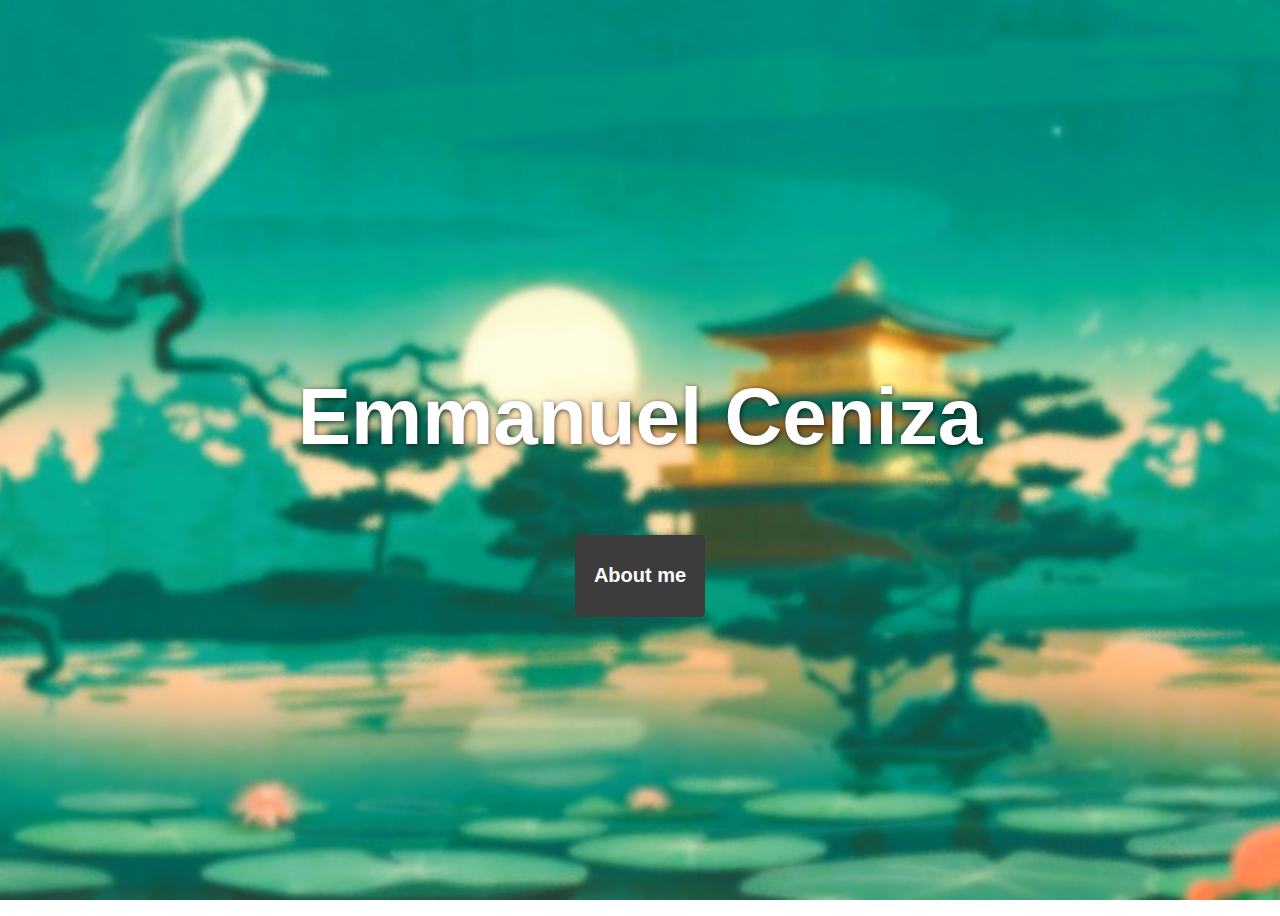
<file: My Portfolio/Pogi only/Emmanuel/pages/index.html>
<!DOCTYPE html>
<html lang="en">
<head>
  <meta charset="UTF-8" />
  <meta name="viewport" content="width=device-width, initial-scale=1.0"/>
  <title>My Portfolio</title>
  <link rel="stylesheet" href="../style.css" />
</head>
<body>
   

  <!--section-->
  <header class="Portfolio">
    <div class="Portfolio-text">
      <h1>Emmanuel Ceniza</h1>
     
        <div class="buttons">
         <a href="./2nd.html"><button class="primary-button"><h2>About me</h2>
         </button></a>
        </div>
      </div>
  </header>
  

</body>
</html>
</file>
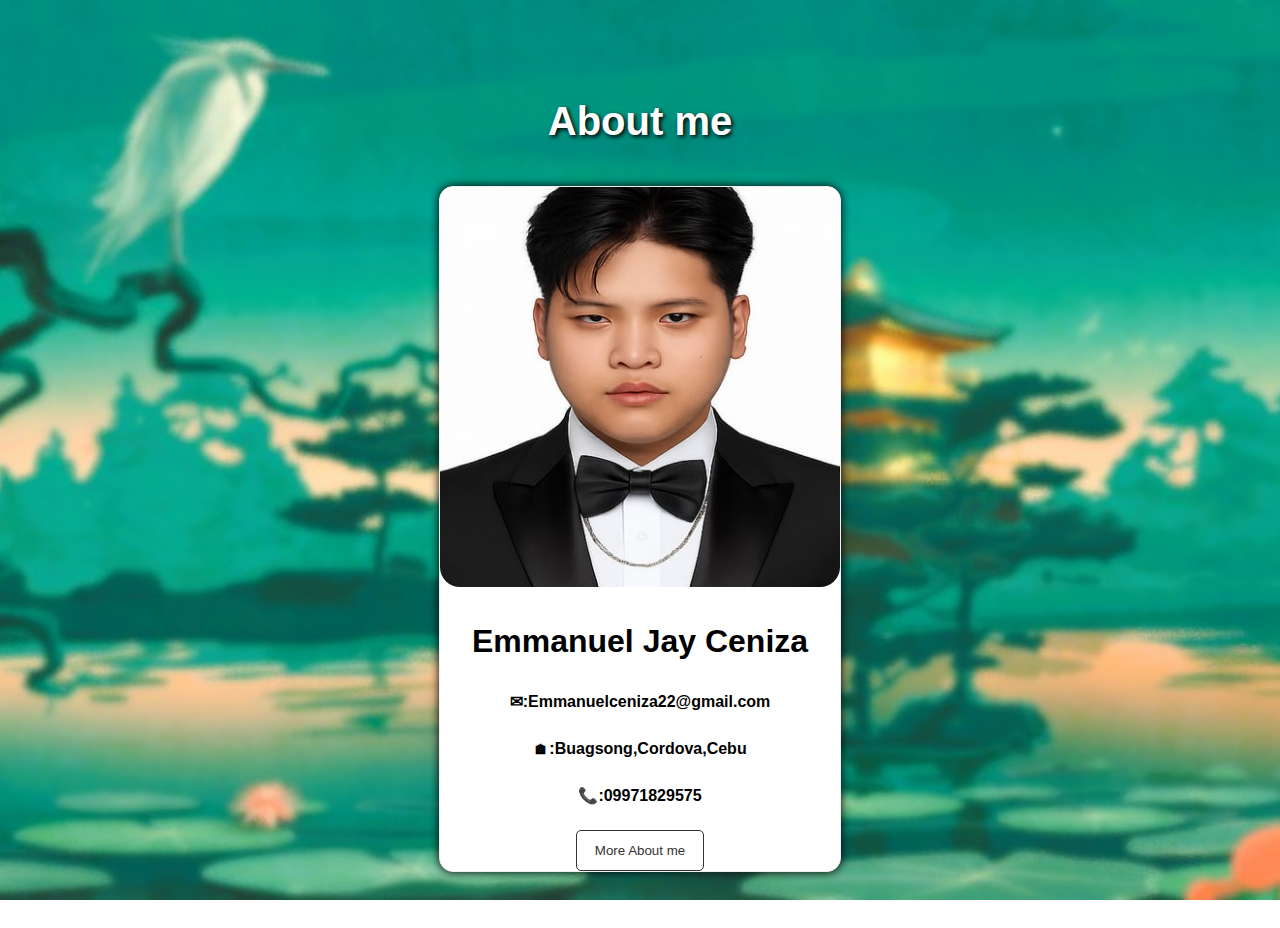
<file: My Portfolio/Pogi only/Emmanuel/pages/2nd.html>
<!DOCTYPE html>
<html lang="en">

<head>
  <meta charset="UTF-8">
  <meta name="viewport" content="width=device-width, initial-scale=1.0">
  <title>Document</title>
  <link rel="stylesheet" href="../style.css">
</head>

<body> 
  <!--section-->
   <section id="rooms" class="section">
    <h2>About me</h2>
    <div class="room-gallery">
      <div class="room-card">
        <img src="../assets/images/Emman.jpg.jpg" alt="Pic">
        <h1>Emmanuel Jay Ceniza</h1>
        <h4>✉:Emmanuelceniza22@gmail.com</h4>
        <h4>🏠︎:Buagsong,Cordova,Cebu</h4>
        <h4>📞:09971829575</h4>
        

        <a href="./3rd.html"><button class="secondary-button">More About me</button></a>
    
      </div>
    </div>
  </section>

 
</body>
</html>
</file>
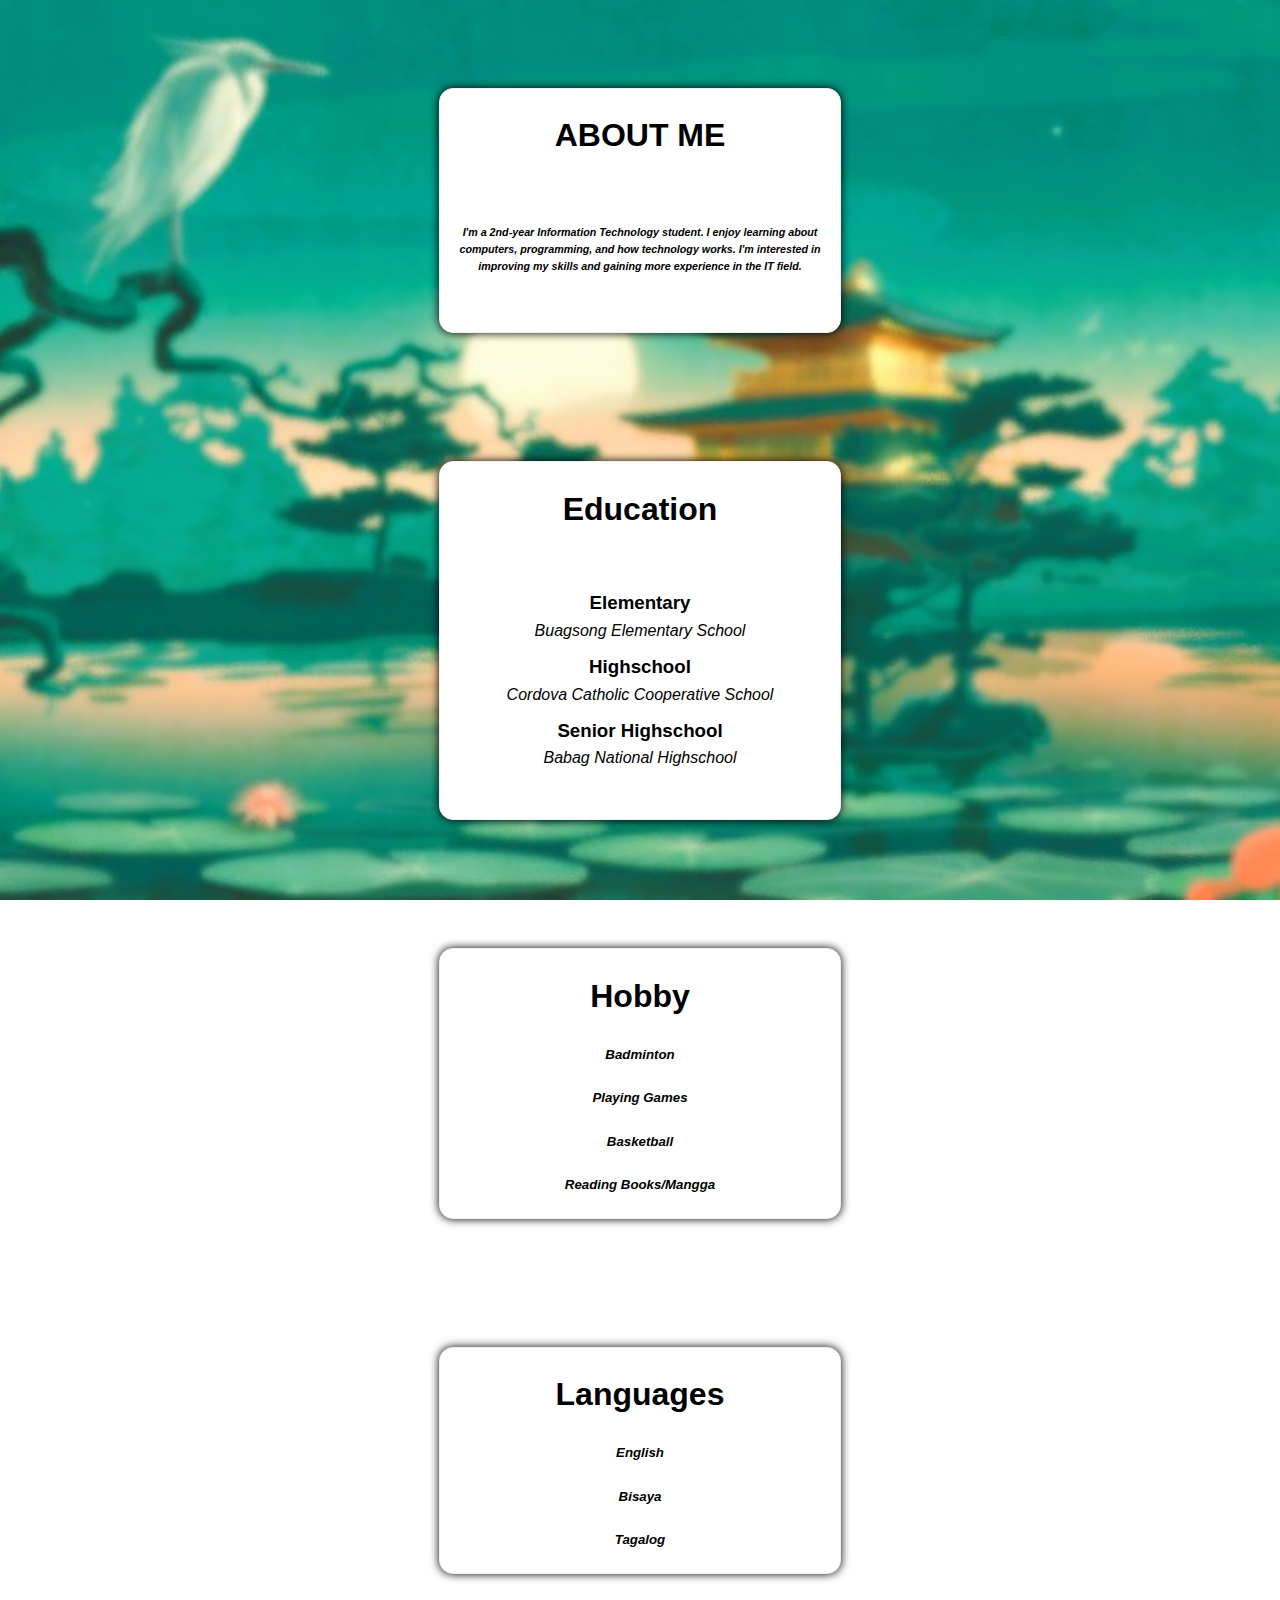
<file: My Portfolio/Pogi only/Emmanuel/pages/3rd.html>
<!DOCTYPE html>
<html lang="en">
<head>
    <meta charset="UTF-8">
    <meta name="viewport" content="width=device-width, initial-scale=1.0">
    <title>Document</title>
     <link rel="stylesheet" href="../style.css" />
</head>
<body>
   <!--section 1-->
     <section id="rooms" class="section">

     
      <div class="room-gallery">
      <div class="room-card">
        <h1>ABOUT ME</h1>
        <p><h6><i>I'm a 2nd-year Information Technology student. I enjoy learning about computers, programming, and how technology works. I'm interested in improving my skills and gaining more experience in the IT field.</i></h6></p>
        
      </div>
      </div>
</section>
     <!--section 2-->
       <section id="rooms" class="section">

        <div class="room-gallery">
        <div class="room-card">
          <h1>Education</h1>
          <p><h3>Elementary</h3><i>Buagsong Elementary School</i>
          <h3>Highschool</h3><i>Cordova Catholic Cooperative School</i><h3>Senior Highschool</h3><i>Babag National Highschool</i></p>
              </div>
        </div>
      
       </section>
         <!--Section 3-->
          <section id="rooms" class="section">

            <div class="room-gallery">
            <div class="room-card">
              <h1>Hobby</h1>

               <h5><i>Badminton</i></h5>
               <h5><i>Playing Games</i></h4>
               <h5><i>Basketball</i></h5>
              <h5><i> Reading Books/Mangga</i></h5>
           

            </div>
            </div>
          </section>

          <!--section 4-->
          <section id="rooms" class="section">

            <div class="room-gallery">
            <div class="room-card">
             <h1>Languages</h1>
            
                <h5><i>English</i></h5> 
                 <h5><i>Bisaya</i></h5>
                  <h5><i>Tagalog</i></h5>
            </ul>
             
                 </div>
            </div>
          </section>







</body>
</html>
</file>
<file: My Portfolio/Pogi only/Emmanuel/style.css>
@import "./assets/styles/button.css";
@import "./assets/styles/room.css";


body {
  font-family: 'Segoe UI', sans-serif;
  line-height: 1.6;

  background: url(./assets/images/japanese-art.jpg) no-repeat center center fixed;
  background-size: cover;


}


.Portfolio {

  background-size: cover;
  background-position: center;
  height: 100vh;
  display: flex;
  align-items: center;
  justify-content: center;
  color: #ffffff;
  text-shadow: 1px 1px 5px rgba(0, 0, 0, 0.7);
  text-align: center;
}





.Portfolio-text h1 {
  font-size: 80px;
  color: #ffffff;
  font-style: Serif;
  text-shadow: #80e2ac;

}

.Portfolio-text p {
  font-size: 19px;
  margin-bottom: 16px;
}


.section {
  padding: 48px 16px;
  max-width: 1000px;
  margin: auto;
  text-align: center;
}
</file>
